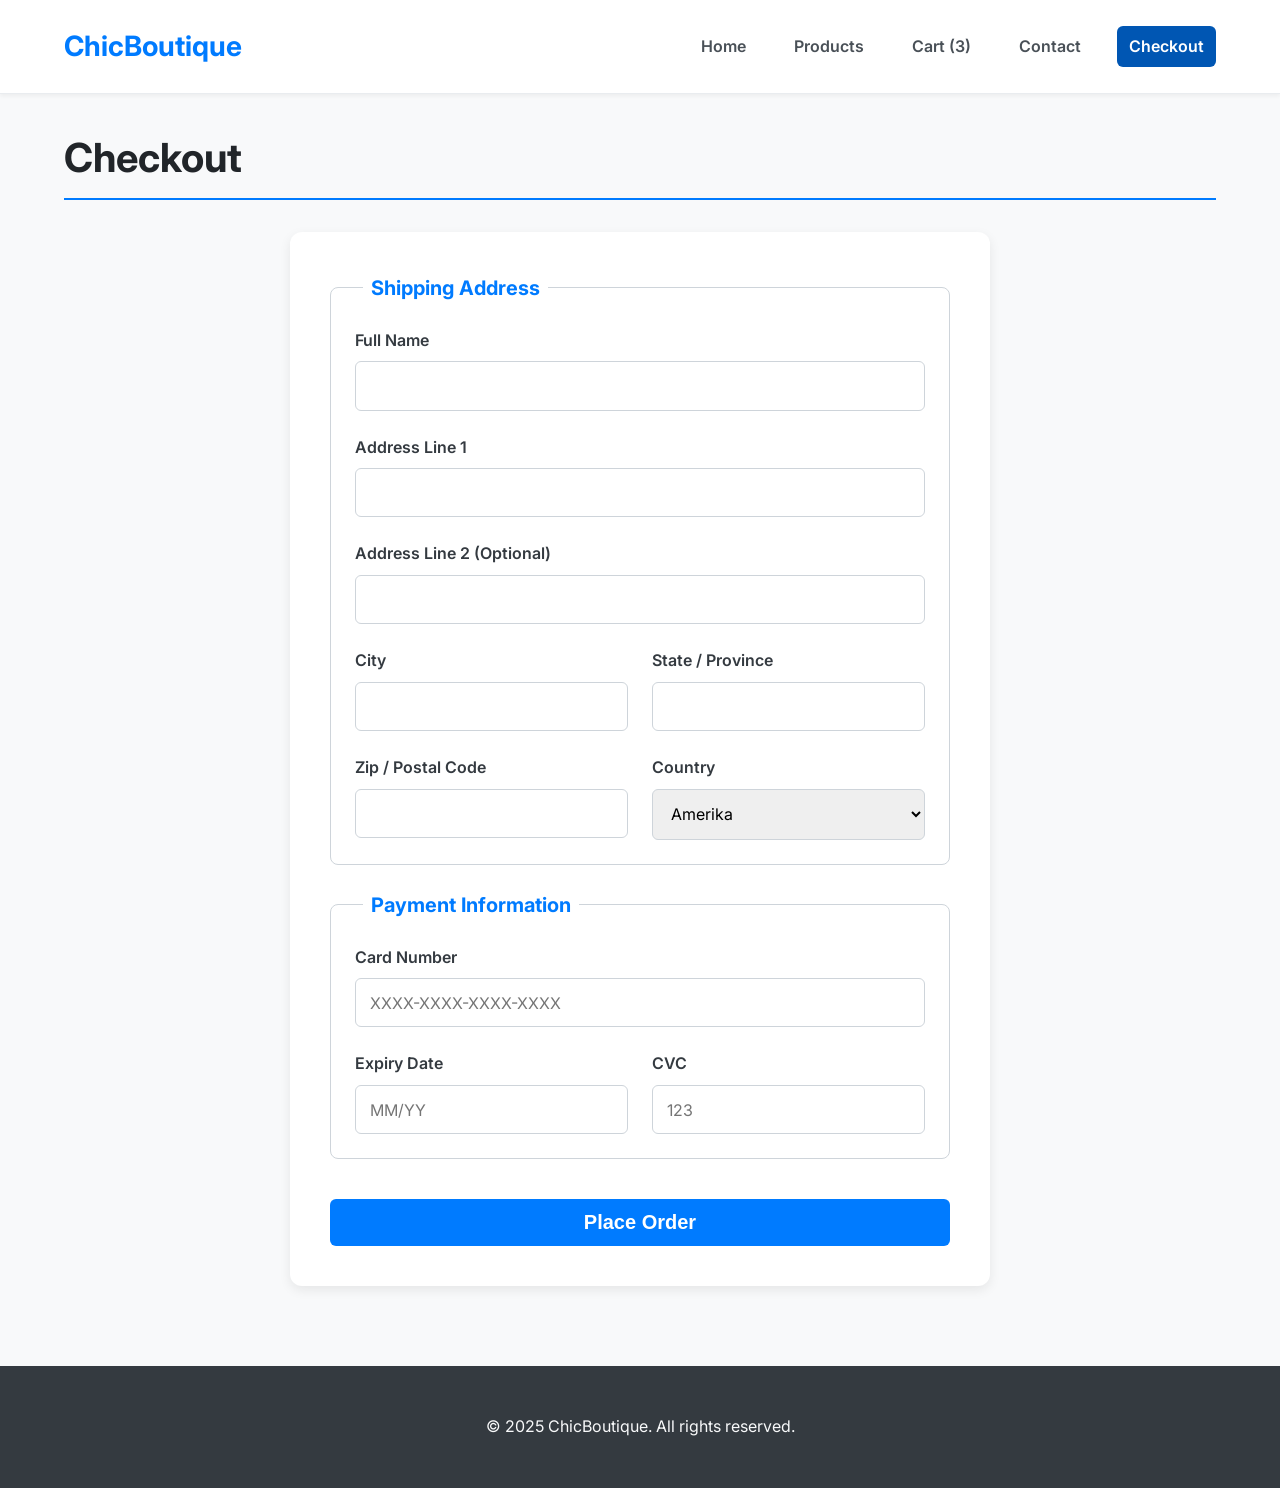
<file: checkout.html>
<!DOCTYPE html>
<html lang="en">
<head>
    <meta charset="UTF-8">
    <meta name="viewport" content="width=device-width, initial-scale=1.0">
    <title>ChicBoutique - Checkout</title>
    
    <link rel="preconnect" href="https://fonts.googleapis.com">
    <link rel="preconnect" href="https://fonts.gstatic.com" crossorigin>
    <link href="https://fonts.googleapis.com/css2?family=Inter:wght@400;600;700&display=swap" rel="stylesheet">
    <link rel="stylesheet" href="style.css">
</head>
<body>

    <header class="site-header">
        <div class="container">
            <div class="header-content">
                <a href="index.html" class="logo">ChicBoutique</a>
                <input type="checkbox" id="nav-toggle" class="nav-toggle">
                
                <label for="nav-toggle" class="nav-toggle-label">
                    <span></span>
                </label>
                <nav class="main-nav">
                    <ul>
                        <li><a href="index.html">Home</a></li>
                        <li><a href="products.html">Products</a></li>
                        <li><a href="cart.html">Cart (3)</a></li>
                        <li><a href="contact.html">Contact</a></li>
                        <li><a href="checkout.html" class="btn active">Checkout</a></li>
                    </ul>
                </nav>
            </div>
        </div>
    </header>

    <main class="container">

        <div class="page">
            <h2 class="page-title">Checkout</h2>
            <div class="form-container">
                <form action="#" method="post">
                    
                    <fieldset>
                        <legend>Shipping Address</legend>
                        <div class="form-grid grid-col-2">
                            <div class="form-group span-col-2">
                                <label for="checkout-name">Full Name</label>
                                <input type="text" id="checkout-name" name="checkout-name" required>
                            </div>
                            <div class="form-group span-col-2">
                                <label for="address1">Address Line 1</label>
                                <input type="text" id="address1" name="address1" required>
                            </div>
                            <div class="form-group span-col-2">
                                <label for="address2">Address Line 2 (Optional)</label>
                                <input type="text" id="address2" name="address2">
                            </div>
                            <div class="form-group">
                                <label for="city">City</label>
                                <input type="text" id="city" name="city" required>
                            </div>
                            <div class="form-group">
                                <label for="state">State / Province</label>
                                <input type="text" id="state" name="state" required>
                            </div>
                             <div class="form-group">
                                <label for="zip">Zip / Postal Code</label>
                                <input type="text" id="zip" name="zip" required>
                            </div>
                            <div class="form-group">
                                <label for="country">Country</label>
                                <select id="country" name="country">
                                    <option>Amerika</option>
                                    <option>Indonesia</option>
                                    <option>India</option>
                                </select>
                            </div>
                        </div>
                    </fieldset>
                    
                    <fieldset>
                        <legend>Payment Information</legend>
                        <div class="form-grid">
                            <div class="form-group">
                                <label for="card-number">Card Number</label>
                                <input type="text" id="card-number" name="card-number" placeholder="XXXX-XXXX-XXXX-XXXX" required>
                            </div>
                            <div class="form-grid grid-col-2">
                                <div class="form-group">
                                    <label for="expiry">Expiry Date</label>
                                    <input type="text" id="expiry" name="expiry" placeholder="MM/YY" required>
                                </div>
                                <div class="form-group">
                                    <label for="cvc">CVC</label>
                                    <input type="text" id="cvc" name="cvc" placeholder="123" required>
                                </div>
                            </div>
                        </div>
                    </fieldset>

                    <button type="submit" class="btn" style="width: 100%; font-size: 1.25rem; margin-top: 1rem;">Place Order</button>
                </form>
            </div>
        </div>

    </main>

    <footer class="site-footer">
        <p>&copy; 2025 ChicBoutique. All rights reserved.</p>
    </footer>

</body>
</html>
</file>
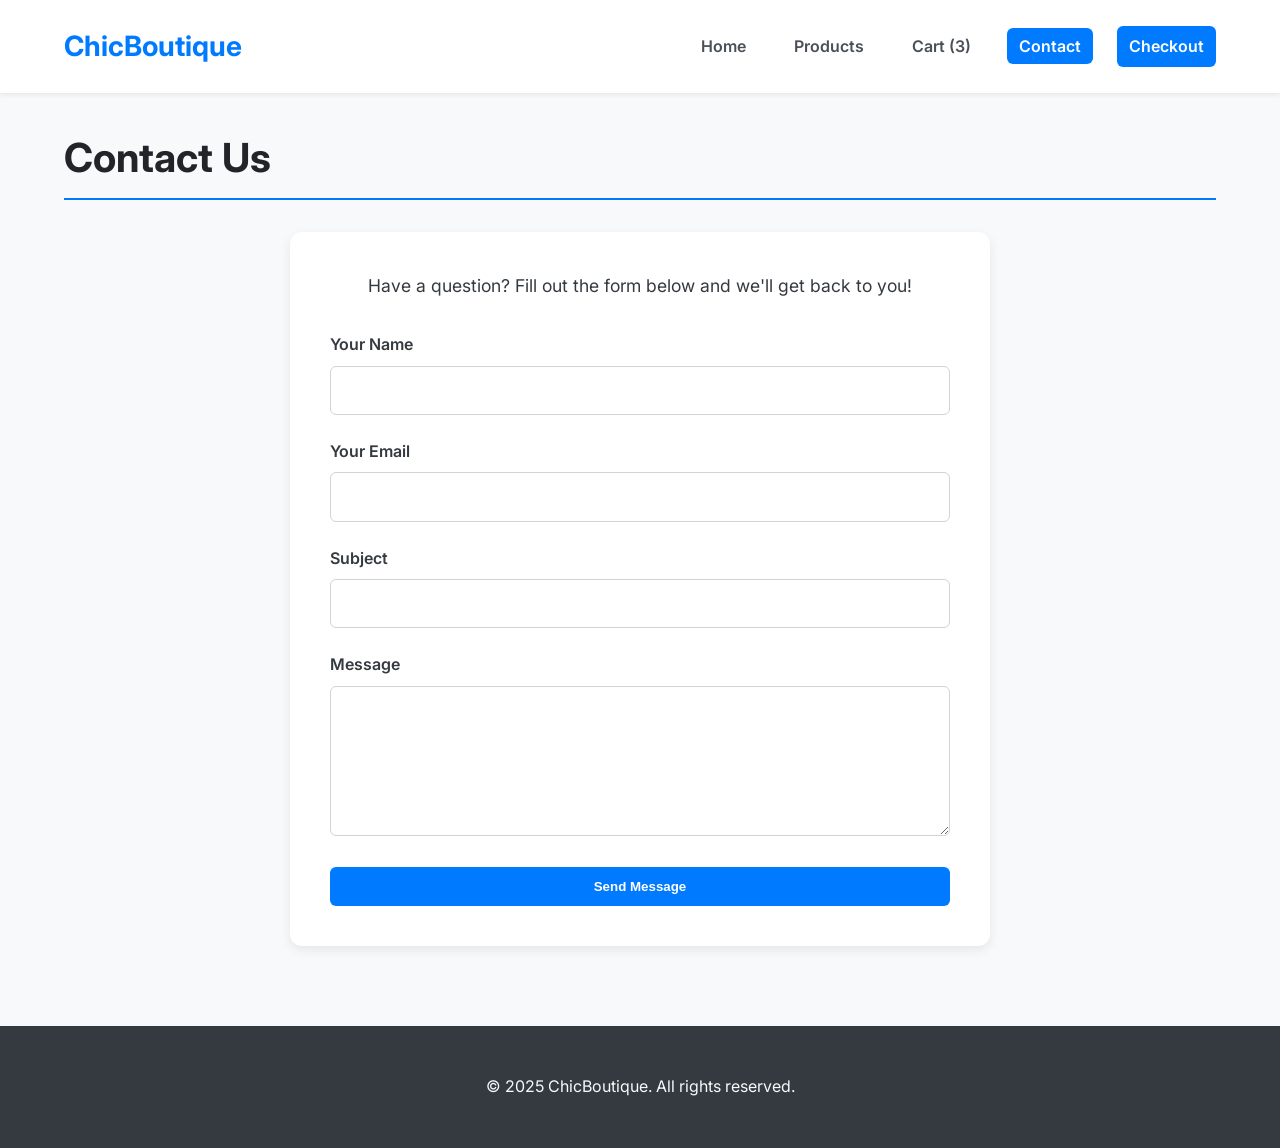
<file: contact.html>
<!DOCTYPE html>
<html lang="en">
<head>
    <meta charset="UTF-8">
    <meta name="viewport" content="width=device-width, initial-scale=1.0">
    <title>ChicBoutique - Contact Us</title>
    
    <link rel="preconnect" href="https://fonts.googleapis.com">
    <link rel="preconnect" href="https://fonts.gstatic.com" crossorigin>
    <link href="https://fonts.googleapis.com/css2?family=Inter:wght@400;600;700&display=swap" rel="stylesheet">
    <link rel="stylesheet" href="style.css">
</head>
<body>

    <header class="site-header">
        <div class="container">
            <div class="header-content">
                <a href="index.html" class="logo">ChicBoutique</a>
                <input type="checkbox" id="nav-toggle" class="nav-toggle">
                
                <label for="nav-toggle" class="nav-toggle-label">
                    <span></span>
                </label>
                <nav class="main-nav">
                    <ul>
                        <li><a href="index.html">Home</a></li>
                        <li><a href="products.html">Products</a></li>
                        <li><a href="cart.html">Cart (3)</a></li>
                        <li><a href="contact.html" class="active">Contact</a></li>
                        <li><a href="checkout.html" class="btn" style="color: white;">Checkout</a></li>
                    </ul>
                </nav>
            </div>
        </div>
    </header>

    <main class="container">

        <div class="page">
            <h2 class="page-title">Contact Us</h2>
            <div class="form-container">
                <p style="margin-bottom: 2rem; text-align: center; font-size: 1.1rem;">Have a question? Fill out the form below and we'll get back to you!</p>
                <form action="#" method="post" class="form-grid">
                    <div class="form-group">
                        <label for="name">Your Name</label>
                        <input type="text" id="name" name="name" required>
                    </div>
                    <div class="form-group">
                        <label for="email">Your Email</label>
                        <input type="email" id="email" name="email" required>
                    </div>
                    <div class="form-group">
                        <label for="subject">Subject</label>
                        <input type="text" id="subject" name="subject">
                    </div>
                    <div class="form-group">
                        <label for="message">Message</label>
                        <textarea id="message" name="message" required></textarea>
                    </div>
                    <button type
                    ="submit" class="btn">Send Message</button>
                </form>
            </div>
        </div>

    </main>

    <footer class="site-footer">
        <p>&copy; 2025 ChicBoutique. All rights reserved.</p>
    </footer>

</body>
</html>
</file>
<file: style.css>
/* --- 1. Global Reset & Defaults --- */
* {
    margin: 0;
    padding: 0;
    box-sizing: border-box;
}

html {
    scroll-behavior: smooth;
}

body {
    font-family: 'Inter', sans-serif;
    background-color: #f8f9fa;
    color: #343a40;
    line-height: 1.6;
}

img {
    max-width: 100%;
    height: auto;
    display: block;
}

.container {
    max-width: 1200px;
    margin: 0 auto;
    padding: 0 1.5rem;
}

/* --- 2. Header & Navigation --- */
.site-header {
    background-color: #ffffff;
    padding: 1.5rem 0;
    border-bottom: 1px solid #e9ecef;
    box-shadow: 0 2px 4px rgba(0, 0, 0, 0.05);
    position: sticky;
    top: 0;
    z-index: 1000;
}

.header-content {
    display: flex;
    justify-content: space-between;
    align-items: center;
    flex-wrap: wrap;
}

.logo {
    font-size: 1.75rem;
    font-weight: 700;
    color: #007bff;
    text-decoration: none;
    flex-shrink: 0;
}

.main-nav ul {
    list-style: none;
    display: flex;
    gap: 1.5rem;
    align-items: center; /* Align items for button */
}

.main-nav a {
    text-decoration: none;
    color: #495057;
    font-weight: 600;
    padding: 0.5rem 0.75rem;
    border-radius: 6px;
    transition: background-color 0.3s ease, color 0.3s ease;
}

.main-nav a:hover,
.main-nav a:focus,
.main-nav a.active {
    background-color: #007bff;
    color: #ffffff;
}
/* Ensure button in nav keeps its style */
.main-nav a.btn.active {
    background-color: #0056b3;
}


/* --- 2.5 Hamburger Menu (NEW) --- */
.nav-toggle {
    /* Hide the checkbox */
    display: none;
}

.nav-toggle-label {
    /* Hide hamburger label on desktop */
    display: none;
    cursor: pointer;
    width: 30px;
    height: 25px;
    position: relative;
}

.nav-toggle-label span,
.nav-toggle-label span::before,
.nav-toggle-label span::after {
    /* Create the 3 lines of the hamburger */
    display: block;
    background-color: #343a40;
    height: 3px;
    width: 100%;
    border-radius: 2px;
    position: absolute;
    transition: all 0.3s ease;
}

.nav-toggle-label span::before {
    content: '';
    top: -8px;
}

.nav-toggle-label span::after {
    content: '';
    top: 8px;
}

/* --- 3. Page Container --- */
.page {
    padding-top: 2rem;
    padding-bottom: 2rem;
}

/* --- 4. Page Content Styling --- */
.page-title {
    font-size: 2.5rem;
    font-weight: 700;
    color: #212529;
    margin-bottom: 2rem;
    padding-bottom: 0.5rem;
    border-bottom: 2px solid #007bff;
}

.product-grid {
    display: grid;
    grid-template-columns: repeat(auto-fit, minmax(280px, 1fr));
    gap: 2rem;
}

.product-card {
    background-color: #ffffff;
    border-radius: 12px;
    box-shadow: 0 4px 12px rgba(0, 0, 0, 0.08);
    overflow: hidden;
    transition: transform 0.3s ease, box-shadow 0.3s ease;
}

.product-card:hover {
    transform: translateY(-5px);
    box-shadow: 0 8px 20px rgba(0, 0, 0, 0.12);
}

.product-card img {
    width: 100%;
    height: 250px;
    object-fit: cover;
}

.product-info {
    padding: 1.5rem;
}

.product-info h3 {
    font-size: 1.25rem;
    font-weight: 600;
    margin-bottom: 0.5rem;
}

.product-info .price {
    font-size: 1.15rem;
    font-weight: 700;
    color: #007bff;
    margin-bottom: 1rem;
}

/* --- 5. Button & Form Styling --- */
.btn {
    display: inline-block;
    background-color: #007bff;
    color: #ffffff;
    text-decoration: none;
    padding: 0.75rem 1.5rem;
    border-radius: 6px;
    font-weight: 600;
    text-align: center;
    border: none;
    cursor: pointer;
    transition: background-color 0.3s ease, box-shadow 0.3s ease;
}

.btn:hover,
.btn:focus {
    background-color: #0056b3;
    box-shadow: 0 4px 10px rgba(0, 123, 255, 0.3);
}

.form-container {
    max-width: 700px;
    margin: 0 auto;
    background-color: #ffffff;
    padding: 2.5rem;
    border-radius: 12px;
    box-shadow: 0 4px 12px rgba(0, 0, 0, 0.08);
}

.form-grid {
    display: grid;
    grid-template-columns: 1fr;
    gap: 1.5rem;
}

.form-group {
    margin-bottom: 0;
}

.form-group label {
    display: block;
    font-weight: 600;
    margin-bottom: 0.5rem;
}

.form-group input,
.form-group textarea,
.form-group select {
    width: 100%;
    padding: 0.85rem;
    font-family: 'Inter', sans-serif;
    font-size: 1rem;
    border: 1px solid #ced4da;
    border-radius: 6px;
    transition: border-color 0.3s ease, box-shadow 0.3s ease;
}

.form-group input:focus,
.form-group textarea:focus,
.form-group select:focus {
    outline: none;
    border-color: #007bff;
    box-shadow: 0 0 0 3px rgba(0, 123, 255, 0.25);
}

.form-group textarea {
    resize: vertical;
    min-height: 150px;
}

fieldset {
    border: 1px solid #ced4da;
    border-radius: 8px;
    padding: 1.5rem;
    margin-bottom: 1.5rem;
}

legend {
    font-weight: 700;
    font-size: 1.25rem;
    padding: 0 0.5rem;
    margin-left: 0.5rem;
    color: #007bff;
}

.grid-col-2 {
    grid-template-columns: 1fr 1fr;
    gap: 1.5rem;
}
.span-col-2 {
    grid-column: span 2;
}

/* --- 6. Cart Styling --- */
.cart-item {
    display: flex;
    gap: 1.5rem;
    align-items: center;
    background-color: #ffffff;
    padding: 1.5rem;
    border-radius: 12px;
    box-shadow: 0 4px 12px rgba(0, 0, 0, 0.08);
    margin-bottom: 1.5rem;
}

.cart-item img {
    width: 100px;
    height: 100px;
    object-fit: cover;
    border-radius: 8px;
    flex-shrink: 0;
}

.cart-item-info {
    flex-grow: 1;
}

.cart-item-info h3 {
    font-size: 1.25rem;
    margin-bottom: 0.25rem;
}

.cart-item-info .price {
    font-weight: 700;
    color: #007bff;
    margin-bottom: 0.5rem;
}

.cart-item-actions {
    font-weight: 600;
    color: #dc3545;
    text-decoration: none;
}

.cart-summary {
    background-color: #ffffff;
    padding: 2rem;
    border-radius: 12px;
    box-shadow: 0 4px 12px rgba(0, 0, 0, 0.08);
    margin-top: 2rem;
}

.cart-total {
    display: flex;
    justify-content: space-between;
    align-items: center;
    font-size: 1.5rem;
    font-weight: 700;
    margin-bottom: 1.5rem;
    flex-wrap: wrap;
    gap: 0.5rem;
}

/* --- 7. Footer --- */
.site-footer {
    background-color: #343a40;
    color: #f8f9fa;
    text-align: center;
    padding: 3rem 1.5rem;
    margin-top: 3rem;
}

/* --- 8. Responsive Design (UPDATED for Hamburger) --- */

/* Tablet & Mobile (Hamburger Menu) */
@media (max-width: 1023px) {
    .header-content {
        /* Keep logo and hamburger on one line */
        flex-wrap: nowrap;
    }

    .main-nav {
        /* Full-width container for the nav list */
        width: 100%;
        /* Position off-screen, below header */
        position: absolute;
        top: 100%; /* Position it just below the header */
        left: 0; /* Align to the left */
        background-color: #ffffff;
        box-shadow: 0 4px 10px rgba(0, 0, 0, 0.1);
        
        /* Hide it by default */
        visibility: hidden;
        opacity: 0;
        transform: translateY(-10px);
        transition: all 0.3s ease-in-out;
        
        /* Order it below the logo */
        order: 3;
    }

    .main-nav ul {
        /* Stack links vertically */
        flex-direction: column;
        gap: 0;
        align-items: stretch; /* Make items full-width */
    }
    
    .main-nav li {
        width: 100%;
    }

    .main-nav a {
        /* Make links full-width and add padding */
        display: block;
        width: 100%;
        padding: 1rem 1.5rem;
        border-bottom: 1px solid #f1f1f1;
        border-radius: 0; /* Remove radius for menu items */
    }
    
    .main-nav a.btn {
        /* Style the checkout button in the menu */
        margin: 0.5rem 1.5rem 1rem;
        width: calc(100% - 3rem); /* Full width with padding */
        text-align: center;
        border-radius: 6px; /* Add radius back to button */
    }
    
    .main-nav a:hover,
    .main-nav a:focus,
    .main-nav a.active {
        /* Highlight for mobile menu */
        background-color: #f8f9fa;
        color: #007bff;
    }
    
    .main-nav a.btn:hover,
    .main-nav a.btn:focus,
    .main-nav a.btn.active {
        /* Override for button */
        background-color: #0056b3;
        color: #ffffff;
    }

    .nav-toggle-label {
        /* Show the hamburger icon */
        display: block;
    }

    /* --- The "Checkbox Hack" Logic --- */
    #nav-toggle:checked ~ .main-nav {
        /* Show the nav when checkbox is checked */
        visibility: visible;
        opacity: 1;
        transform: translateY(0);
    }

    /* Animate hamburger to "X" */
    #nav-toggle:checked ~ .nav-toggle-label span {
        background-color: transparent; /* Middle line disappears */
    }
    #nav-toggle:checked ~ .nav-toggle-label span::before {
        transform: rotate(45deg);
        top: 0;
    }
    #nav-toggle:checked ~ .nav-toggle-label span::after {
        transform: rotate(-45deg);
        top: 0;
    }
    
    /* --- Tablet-specific grid (from last time) --- */
    .product-grid {
        grid-template-columns: 1fr 1fr;
    }
    
    .form-container {
        padding: 1.5rem;
    }
    
    .grid-col-2 {
        grid-template-columns: 1fr;
    }
    .span-col-2 {
        grid-column: span 1;
    }
}

/* Mobile Phones (Overrides for smaller screens) */
@media (max-width: 767px) {
    .page-title {
        font-size: 2rem;
    }

    .product-grid {
        /* Show 1 column on phones */
        grid-template-columns: 1fr;
    }

    .cart-item {
        flex-direction: column;
        align-items: flex-start;
    }
    
    .cart-item img {
        width: 100%;
        height: 200px;
    }

    .cart-total {
        flex-direction: column;
        align-items: center;
    }
    
    .form-container {
        padding: 1.5rem 1rem;
    }
    
    fieldset {
        padding: 1.5rem 1rem;
    }
}
</file>
